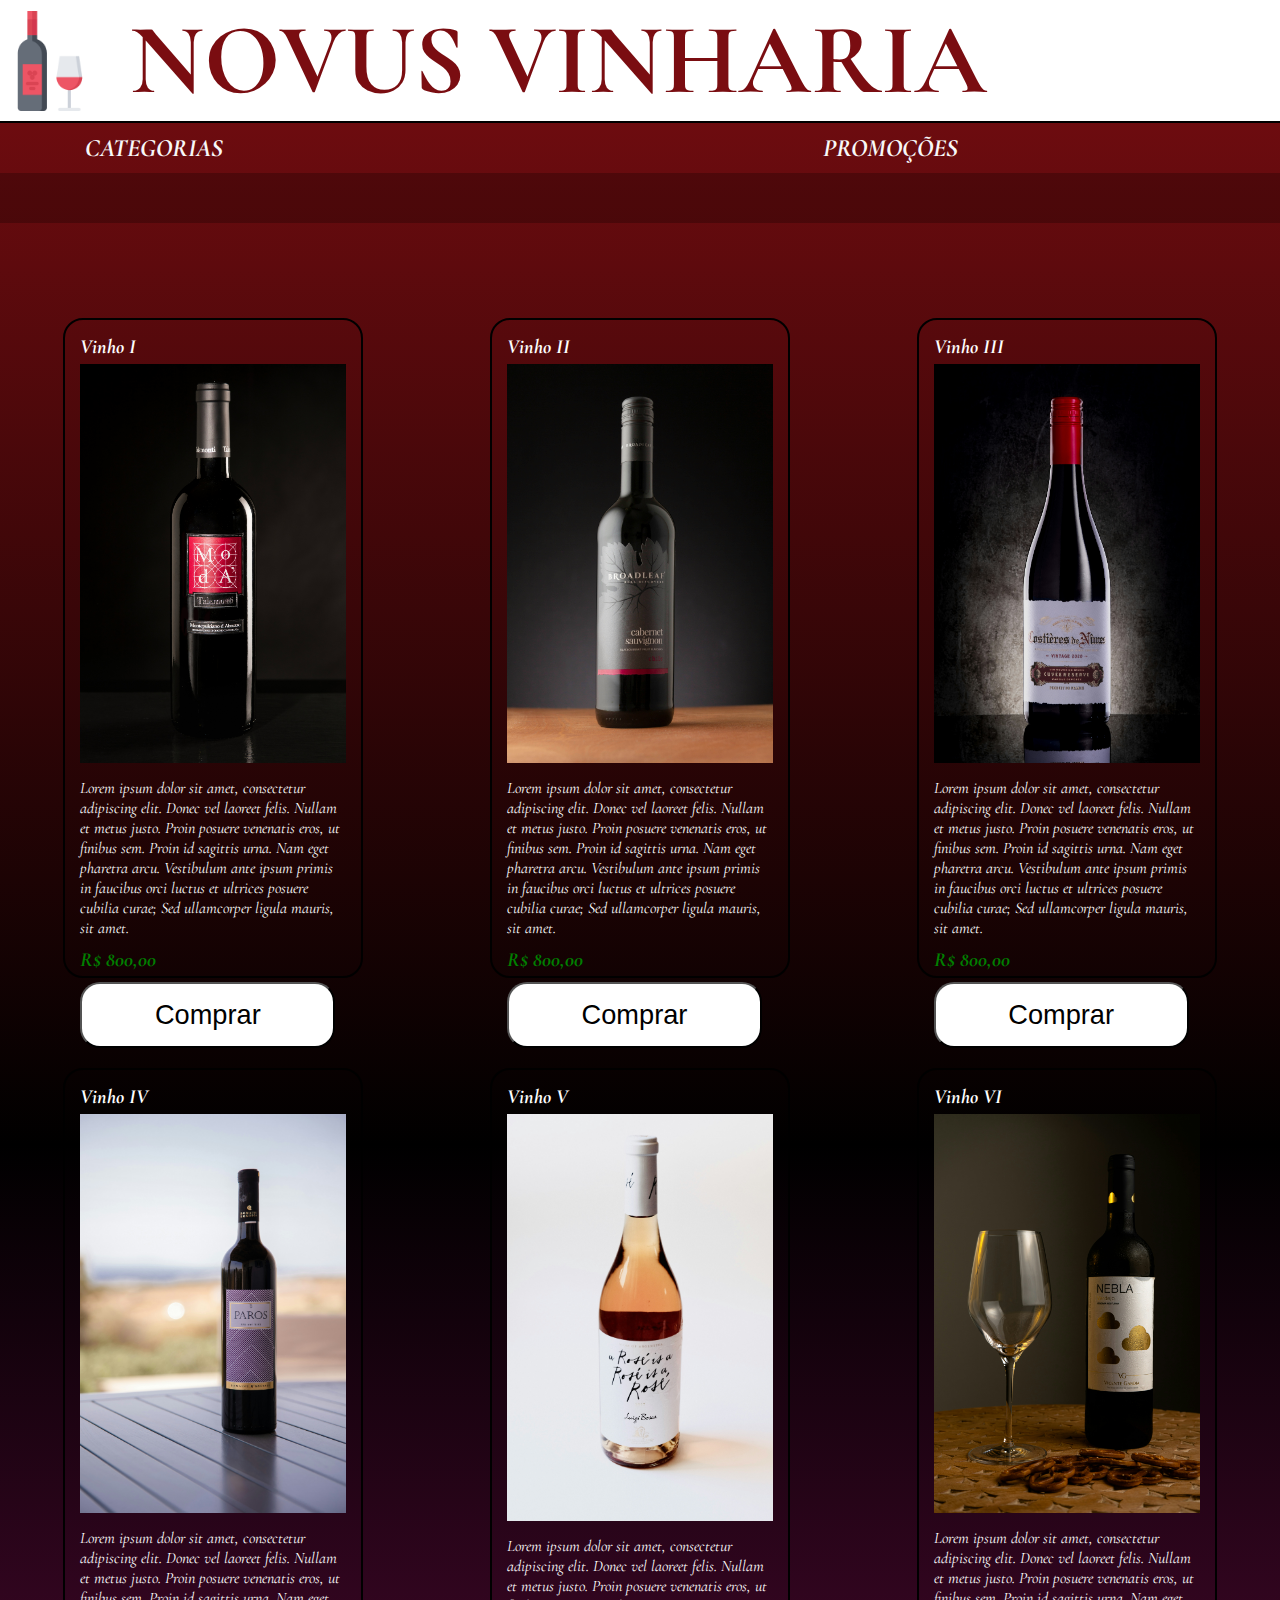
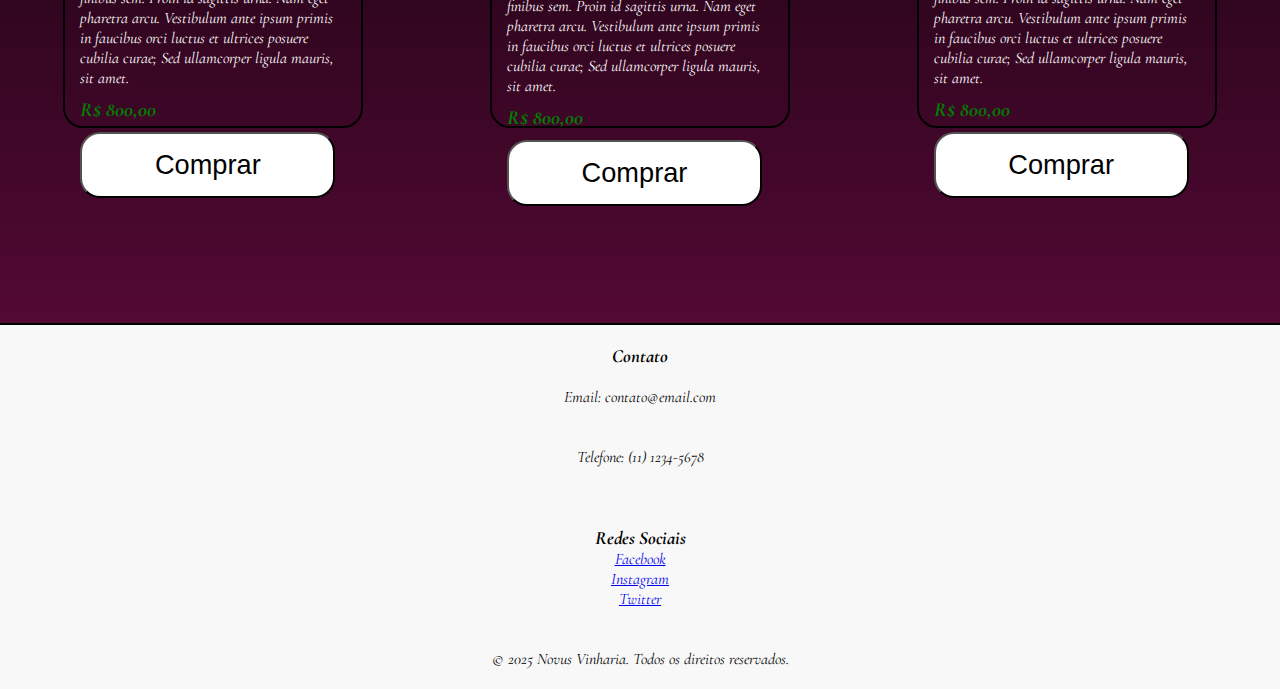
<file: index.html>
<!DOCTYPE html>
<html lang="pt-br">
<head>
    <meta charset="UTF-8">
    <meta name="viewport" content="width=device-width, initial-scale=1.0">
    <title>Novus Vinharia</title>

    <link rel="shortcut icon" href="./src/assets/imagemdosite.png">
    <link rel="stylesheet" href="./src/css/estilo.css">

    <link rel="preconnect" href="https://fonts.googleapis.com">
    <link rel="preconnect" href="https://fonts.gstatic.com" crossorigin>
    <link href="https://fonts.googleapis.com/css2?family=Cormorant+Garamond:ital,wght@0,300..700;1,300..700&display=swap" rel="stylesheet">

</head>
<body>
    <div id="container">
        <div id="title">
            <img id="titleimg" src="./src/assets/imagemdosite.png" alt="">
            <h1>NOVUS VINHARIA</h1>
        </div>

        <header>
            <nav>
                <ul>
                    <li><a href="#">CATEGORIAS</a></li>
                    <li><a href="#">PROMOÇÕES</a></li>
                    <li><a href="#">EM ALTA</a></li>
                    <li><a href="#">FALE CONOSCO</a></li>
                </ul>
            </nav>

        </header>
            <div>
                <h2 class="linhadosite"></h2>
            </div>



            <main>
                <div class="produto">
                    <h3 class="titulovinho">Vinho I</h3>
                    <img src="./src/assets/VINHO1.jpg" alt="">
                    <p>Lorem ipsum dolor sit amet, consectetur adipiscing elit. Donec vel laoreet felis. Nullam et metus justo. Proin posuere venenatis eros, ut finibus sem. Proin id sagittis urna. Nam eget pharetra arcu. Vestibulum ante ipsum primis in faucibus orci luctus et ultrices posuere cubilia curae; Sed ullamcorper ligula mauris, sit amet.</p>
                    <p class="preco">R$ 800,00</p>
                    <button type="submit">Comprar</button>
                </div>

                <div class="produto">
                    <h3 class="titulovinho">Vinho II</h3>
                    <img src="./src/assets/VINHO2.jpg" alt="">
                    <p>Lorem ipsum dolor sit amet, consectetur adipiscing elit. Donec vel laoreet felis. Nullam et metus justo. Proin posuere venenatis eros, ut finibus sem. Proin id sagittis urna. Nam eget pharetra arcu. Vestibulum ante ipsum primis in faucibus orci luctus et ultrices posuere cubilia curae; Sed ullamcorper ligula mauris, sit amet.</p>
                    <p class="preco">R$ 800,00</p>
                    <button type="submit">Comprar</button>
                </div>

                <div class="produto">
                    <h3 class="titulovinho">Vinho III</h3>
                    <img src="./src/assets/VINHO3.jpg" alt="">
                    <p>Lorem ipsum dolor sit amet, consectetur adipiscing elit. Donec vel laoreet felis. Nullam et metus justo. Proin posuere venenatis eros, ut finibus sem. Proin id sagittis urna. Nam eget pharetra arcu. Vestibulum ante ipsum primis in faucibus orci luctus et ultrices posuere cubilia curae; Sed ullamcorper ligula mauris, sit amet.</p>
                    <p class="preco">R$ 800,00</p>
                    <button type="submit">Comprar</button>
                </div>
                
                <div class="produto">
                    <h3 class="titulovinho">Vinho IV</h3>
                    <img src="./src/assets/VINHO4.jpg" alt="">
                    <p>Lorem ipsum dolor sit amet, consectetur adipiscing elit. Donec vel laoreet felis. Nullam et metus justo. Proin posuere venenatis eros, ut finibus sem. Proin id sagittis urna. Nam eget pharetra arcu. Vestibulum ante ipsum primis in faucibus orci luctus et ultrices posuere cubilia curae; Sed ullamcorper ligula mauris, sit amet.</p>
                    <p class="preco">R$ 800,00</p>
                    <button type="submit">Comprar</button>
                </div>

                <div class="produto">
                    <h3 class="titulovinho">Vinho V</h3>
                    <img src="./src/assets/VINHO5.jpg" alt="">
                    <p>Lorem ipsum dolor sit amet, consectetur adipiscing elit. Donec vel laoreet felis. Nullam et metus justo. Proin posuere venenatis eros, ut finibus sem. Proin id sagittis urna. Nam eget pharetra arcu. Vestibulum ante ipsum primis in faucibus orci luctus et ultrices posuere cubilia curae; Sed ullamcorper ligula mauris, sit amet.</p>
                    <p class="preco">R$ 800,00</p>
                    <button type="submit">Comprar</button>
                </div>

                <div class="produto">
                    <h3 class="titulovinho">Vinho VI</h3>
                    <img src="./src/assets/VINHO6.jpg" alt="">
                    <p>Lorem ipsum dolor sit amet, consectetur adipiscing elit. Donec vel laoreet felis. Nullam et metus justo. Proin posuere venenatis eros, ut finibus sem. Proin id sagittis urna. Nam eget pharetra arcu. Vestibulum ante ipsum primis in faucibus orci luctus et ultrices posuere cubilia curae; Sed ullamcorper ligula mauris, sit amet.</p>
                    <p class="preco">R$ 800,00</p>
                    <button type="submit">Comprar</button>
                </div>
            </main>
            
        <footer>
            <div class="footer-content">
                <div class="contato">
                    <h3>Contato</h3>
                    <p>Email: contato@email.com</p>
                    <p>Telefone: (11) 1234-5678</p>
                </div>
                <div class="redesociais">
                    <h3>Redes Sociais</h3>
                    <ul>
                        <li><a href="#">Facebook</a></li>
                        <li><a href="#">Instagram</a></li>
                        <li><a href="#">Twitter</a></li>
                    </ul>
                </div>
                <div class="direitos">
                    <p>&copy; 2025 Novus Vinharia. Todos os direitos reservados.</p>
                </div>
            </div>
        </footer>
    </div>
</body>
</html>
</file>
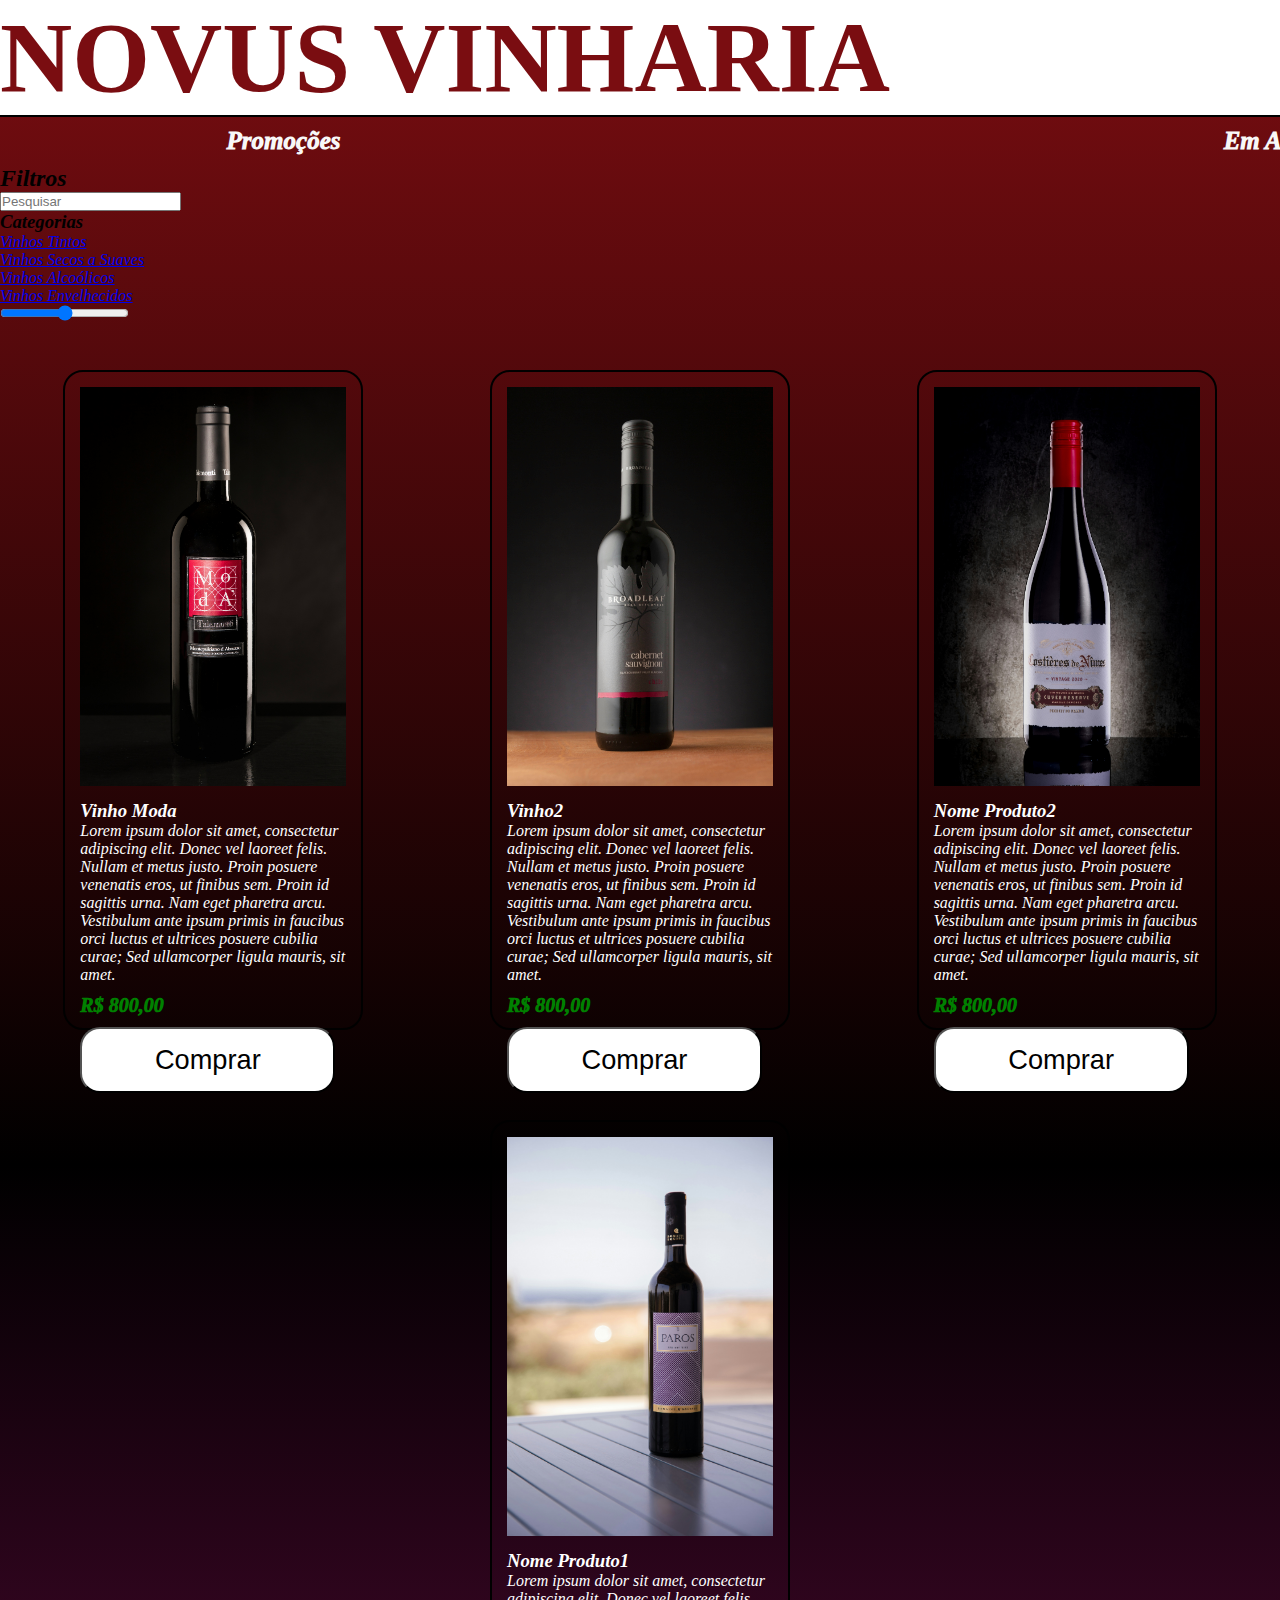
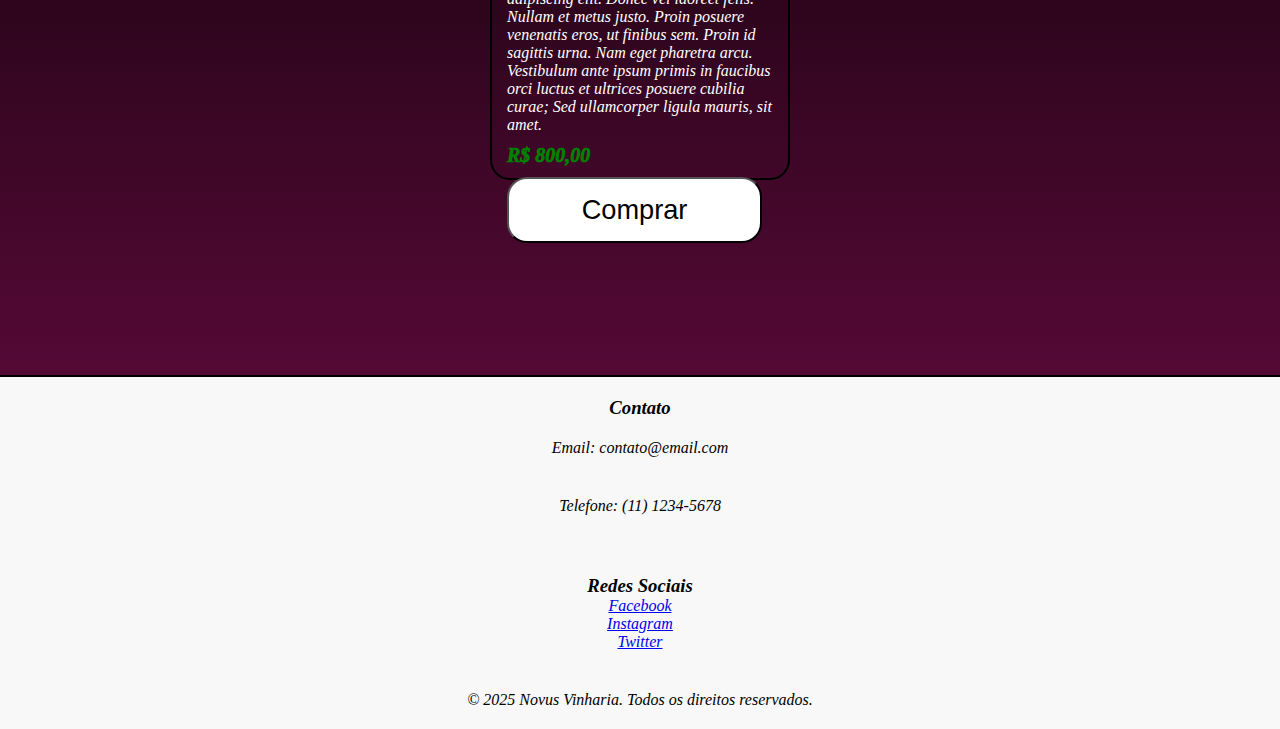
<file: src/index.html>
<!DOCTYPE html>
<html lang="pt-br">
<head>
    <meta charset="UTF-8">
    <meta name="viewport" content="width=device-width, initial-scale=1.0">
    <title>Novus Vinharia</title>

    <!-- COLOCANDO O ICONE NA PÁGINA e CHAMANDO O CSS-->
    <link rel="shortcut icon" href="./assets/imagemdosite.png">
    <link rel="stylesheet" href="./css/estilo.css">

</head>
<body>
    <div id="container">
        <div id="title">
            <h1>NOVUS VINHARIA</h1>
        </div>

        <header>
            <nav>
                <ul>
                    <li><a href="#">Promoções</a></li>
                    <li><a href="#">Em Alta</a></li>
                    <li><a href="#">Contato</a></li>
                </ul>
            </nav>
        </header>

        <div id="conteudo">



            <aside>
                <h2>Filtros</h2>
                <input type="text" placeholder="Pesquisar"/>
                <div class="filtro">
                    <h3>Categorias</h3>
                    <ul>
                        <li><a href="#">Vinhos Tintos</a></li>
                        <li><a href="#">Vinhos Secos a Suaves</a></li>
                        <li><a href="#">Vinhos Alcoólicos</a></li>
                        <li><a href="#">Vinhos Envelhecidos</a></li>
                    </ul>
                </div>
                <div class="filtro">
                    <input type="range" min="0" max="1000" value="500"/>
                </div>
            </aside>



            <main>
                <article class="produto">
                    <img src="./assets/VINHO1.jpg" alt="">
                    <h3>Vinho Moda</h3>
                    <p>Lorem ipsum dolor sit amet, consectetur adipiscing elit. Donec vel laoreet felis. Nullam et metus justo. Proin posuere venenatis eros, ut finibus sem. Proin id sagittis urna. Nam eget pharetra arcu. Vestibulum ante ipsum primis in faucibus orci luctus et ultrices posuere cubilia curae; Sed ullamcorper ligula mauris, sit amet.</p>
                    <p class="preco">R$ 800,00</p>
                    <button type="submit">Comprar</button>
                </article>

                <article class="produto">
                    <img src="./assets/VINHO2.jpg" alt="">
                    <h3>Vinho2</h3>
                    <p>Lorem ipsum dolor sit amet, consectetur adipiscing elit. Donec vel laoreet felis. Nullam et metus justo. Proin posuere venenatis eros, ut finibus sem. Proin id sagittis urna. Nam eget pharetra arcu. Vestibulum ante ipsum primis in faucibus orci luctus et ultrices posuere cubilia curae; Sed ullamcorper ligula mauris, sit amet.</p>
                    <p class="preco">R$ 800,00</p>
                    <button type="submit">Comprar</button>
                </article>

                <article class="produto">
                    <img src="./assets/VINHO3.jpg" alt="">
                    <h3>Nome Produto2</h3>
                    <p>Lorem ipsum dolor sit amet, consectetur adipiscing elit. Donec vel laoreet felis. Nullam et metus justo. Proin posuere venenatis eros, ut finibus sem. Proin id sagittis urna. Nam eget pharetra arcu. Vestibulum ante ipsum primis in faucibus orci luctus et ultrices posuere cubilia curae; Sed ullamcorper ligula mauris, sit amet.</p>
                    <p class="preco">R$ 800,00</p>
                    <button type="submit">Comprar</button>
                </article>
                
                <article class="produto">
                    <img src="./assets/VINHO4.jpg" alt="">
                    <h3>Nome Produto1</h3>
                    <p>Lorem ipsum dolor sit amet, consectetur adipiscing elit. Donec vel laoreet felis. Nullam et metus justo. Proin posuere venenatis eros, ut finibus sem. Proin id sagittis urna. Nam eget pharetra arcu. Vestibulum ante ipsum primis in faucibus orci luctus et ultrices posuere cubilia curae; Sed ullamcorper ligula mauris, sit amet.</p>
                    <p class="preco">R$ 800,00</p>
                    <button type="submit">Comprar</button>
                </article>
        </main>




        <footer>
            <div class="footer-content">
                <div class="contato">
                    <h3>Contato</h3>
                    <p>Email: contato@email.com</p>
                    <p>Telefone: (11) 1234-5678</p>
                </div>
                <div class="redesociais">
                    <h3>Redes Sociais</h3>
                    <ul>
                        <li><a href="#">Facebook</a></li>
                        <li><a href="#">Instagram</a></li>
                        <li><a href="#">Twitter</a></li>
                    </ul>
                </div>
                <div class="direitos">
                    <p>&copy; 2025 Novus Vinharia. Todos os direitos reservados.</p>
                </div>
            </div>
        </footer>
    </div>
</body>
</html>
</file>
<file: src/css/estilo.css>
*{
    margin: 0;
    padding: 0;
    box-sizing: border-box;
}



body{
    background-image: linear-gradient(to bottom, rgb(122, 13, 17), #000000,rgb(122, 13, 77));
    font-family: 'Cormorant Garamond', serif;
    font-style: italic;
    font-optical-sizing: auto;

}




#title{
    display: flex;
    flex-direction: row;
    align-items: center;
    font-size: 50px;
    font-style: normal;
    color:  rgb(122, 13, 17);
    padding: px;
    border-bottom: #000000 solid 2px;
    background-color: #ffffff;
}
#titleimg{
    height: auto;
    width: 100px;
    margin-right: 30px;
}



#container{
    min-height: 100vh;
}



header nav ul{
    display: flex;
    justify-content: space-around;
    font-weight: 1000;
    margin-top: 10px;
    margin-bottom: 10px;
    gap: 430px;
    width: 2500px;
}
header nav ul li{
    list-style-type: none;
}
header nav ul li a{
    text-decoration: none;
    color: #f8f8f8;
    font-size: 25px;
}
header nav ul li a:hover{
    color: #000000;
}



main{
    display: flex;
    flex-wrap: wrap;
    justify-content: space-around;
}
.linhadosite{
    background-color: #0000003d;
    font-size: 30px;
    height: 50px;
    margin-bottom: 50px;
}



.produto{
    border-radius: 20px;
    width: 300px;
    height: 660px; 
    margin: 45px;
    padding: 15px;
    border: 2px solid rgb(0, 0, 0);
    color: #ffffff;
}
.produto img{
    max-width: 100%;
    height: auto;
    margin-bottom: 10px;
}
.titulovinho{
    margin-bottom: 5px;
    font-size: 20px;
}




.preco{
    margin-top: 10px;
    margin-bottom: 10px;
    font-weight: 1000;
    font-size: 20px;
    color: green;
}
button{
    padding: 15px 45px;
    font-size: 1.7rem;
    width: 255px;
    height: auto;
    background: rgb(255, 255, 255);
    border-radius: 20px;
    color: rgb(0, 0, 0);
}
button:hover{
    background: #0680d1;
    color:black;
}



footer{
    margin-top: 150px;
    height: 600px 100px;
    background-color: #f8f8f8;
    border-top: #000000 solid 2px;
    display: flex;
    flex-direction: column;
    align-items: center;
    justify-content: center;
    text-align: center;
}
.contato{
    padding: 20px;
}

.contato p{
    padding: 20px;
    justify-content: space-around;
}

.redesociais{
    padding: 20px;
}

ul{
    padding: 0;
    margin: 0;
    list-style: none;
}

.direitos{
    padding: 20px;
}
</file>
